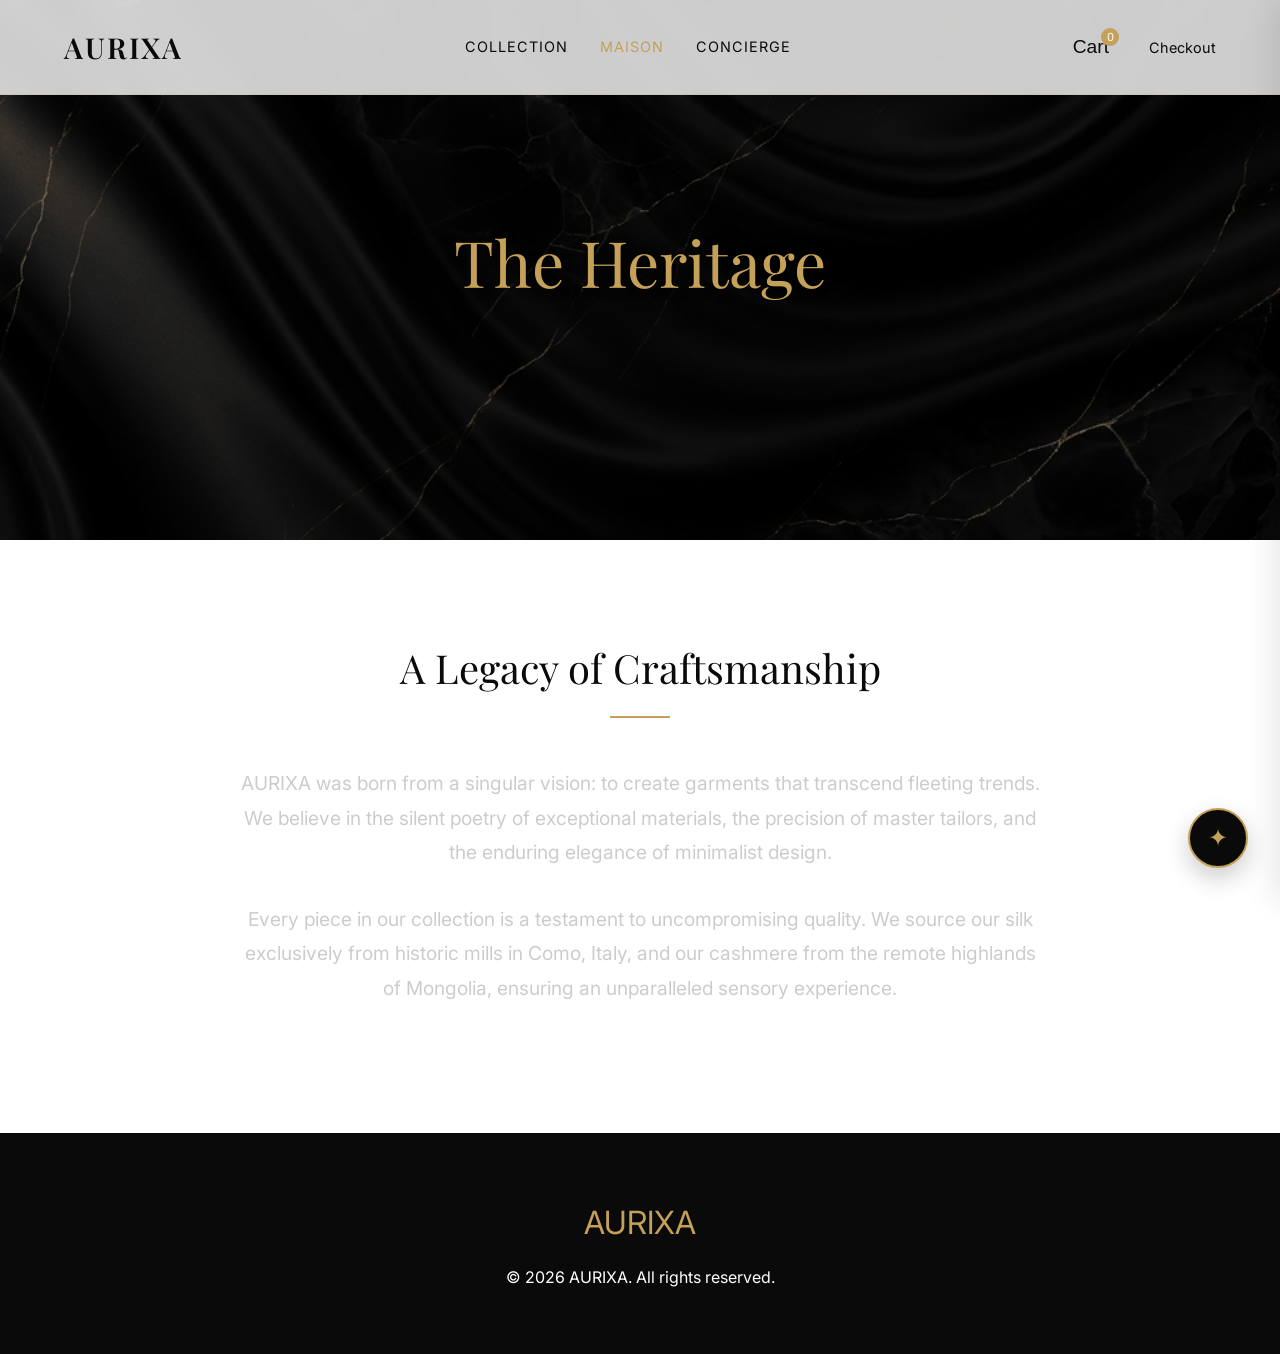
<file: frontend/about.html>
<!DOCTYPE html>
<html lang="en">
<head>
    <meta charset="UTF-8">
    <meta name="viewport" content="width=device-width, initial-scale=1.0">
    <meta name="description" content="About AURIXA - The Heritage">
    <title>AURIXA | Maison</title>
    <link rel="stylesheet" href="css/style.css">
    <style>
        .about-hero {
            height: 60vh;
        }
        .about-content {
            max-width: 800px;
            margin: 0 auto;
            text-align: center;
        }
        .about-content p {
            font-size: 1.2rem;
            margin-bottom: 2rem;
            color: #ccc;
            line-height: 1.8;
        }
    </style>
</head>
<body>
    <header>
        <div class="logo">AURIXA</div>
        <nav>
            <ul>
                <li><a href="index.html">Collection</a></li>
                <li><a href="about.html" style="color: var(--champagne-gold);">Maison</a></li>
                <li><a href="contact.html">Concierge</a></li>
            </ul>
        </nav>
        <div class="header-icons">
            <button class="cart-icon-btn">
                Cart <span class="cart-count">0</span>
            </button>
            <a href="checkout.html" style="font-size: 0.9rem; margin-left: 1rem;">Checkout</a>
        </div>
    </header>

    <main>
        <section class="hero about-hero fade-in">
            <div class="hero-content">
                <h1 style="color: var(--champagne-gold);">The Heritage</h1>
            </div>
        </section>

        <section class="fade-in">
            <div class="about-content">
                <h2 class="section-title">A Legacy of Craftsmanship</h2>
                <p>
                    AURIXA was born from a singular vision: to create garments that transcend fleeting trends. 
                    We believe in the silent poetry of exceptional materials, the precision of master tailors, 
                    and the enduring elegance of minimalist design.
                </p>
                <p>
                    Every piece in our collection is a testament to uncompromising quality. We source our 
                    silk exclusively from historic mills in Como, Italy, and our cashmere from the remote 
                    highlands of Mongolia, ensuring an unparalleled sensory experience.
                </p>
            </div>
        </section>
    </main>

    <!-- Global Cart Drawer -->
    <div id="cart-overlay" class="cart-overlay"></div>
    <div id="cart-drawer" class="cart-drawer">
        <div class="cart-header">
            <h3>Your Selection</h3>
            <button class="close-cart-btn">&times;</button>
        </div>
        <div id="cart-items-container" class="cart-items">
            <!-- Items injected by JS -->
        </div>
        <div class="cart-footer">
            <div class="cart-total">
                <span>Total</span>
                <span id="cart-total-price">$0.00</span>
            </div>
            <a href="checkout.html" class="btn btn-gold" style="width: 100%; text-align: center;">Proceed to Checkout</a>
        </div>
    </div>

    <!-- AI Concierge FAB & Window -->
    <div id="chat-fab" class="chat-fab">✦</div>
    <div id="chat-window" class="chat-window">
        <div class="chat-header">
            <div>AI Concierge</div>
            <button id="chat-close" class="chat-close">&times;</button>
        </div>
        <div id="chat-messages" class="chat-messages">
            <div class="message bot">Welcome to AURIXA. How may I assist you with your wardrobe selections today?</div>
        </div>
        <div class="chat-input-area">
            <input type="text" id="chat-input" placeholder="Ask about materials, shipping...">
            <button id="chat-send">Send</button>
        </div>
    </div>

    <footer>
        <div class="footer-logo">AURIXA</div>
        <p>&copy; 2026 AURIXA. All rights reserved.</p>
    </footer>

    <script src="js/script.js"></script>
</body>
</html>
</file>
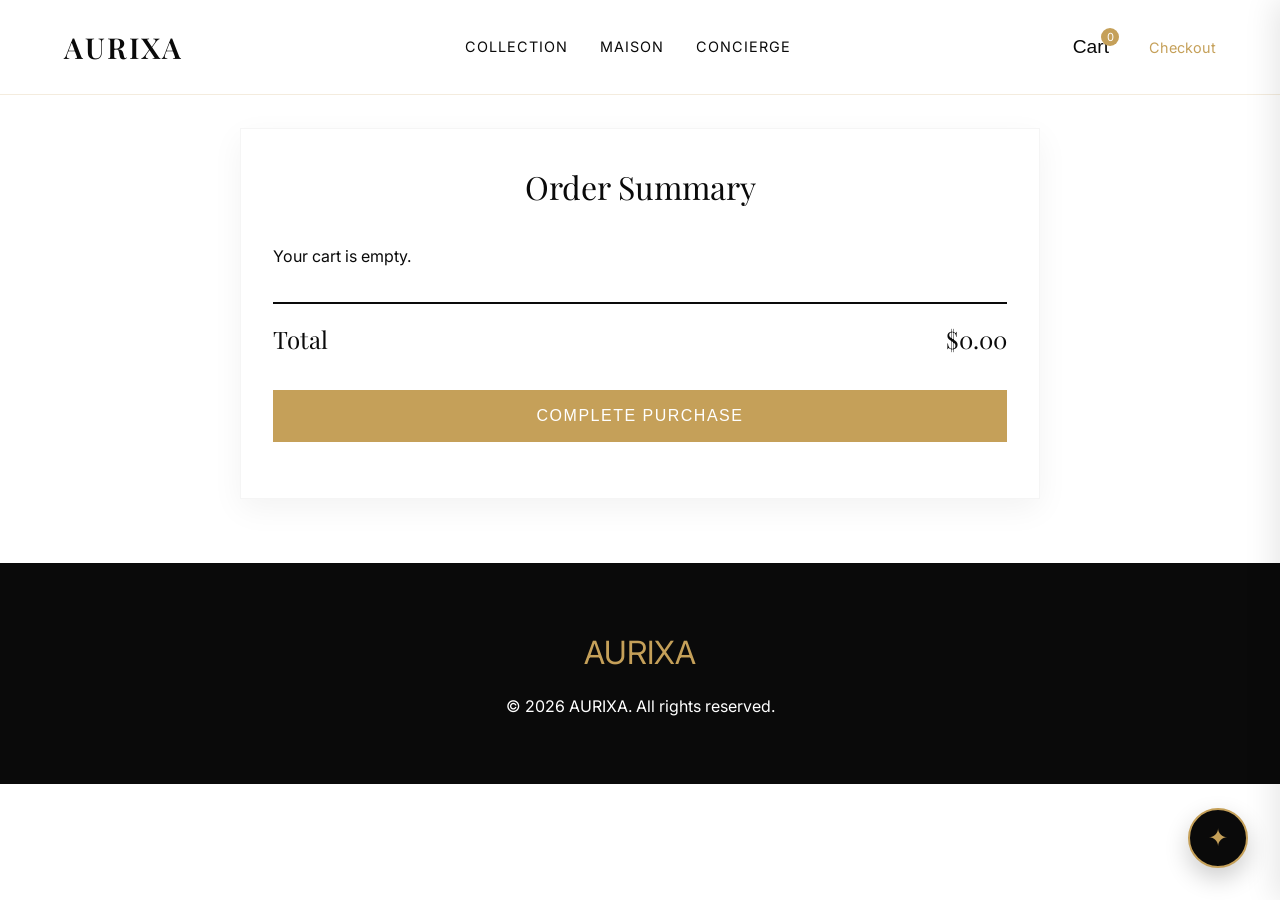
<file: frontend/checkout.html>
<!DOCTYPE html>
<html lang="en">
<head>
    <meta charset="UTF-8">
    <meta name="viewport" content="width=device-width, initial-scale=1.0">
    <meta name="description" content="Checkout - AURIXA">
    <title>AURIXA | Checkout</title>
    <link rel="stylesheet" href="css/style.css">
    <style>
        .checkout-container {
            max-width: 800px;
            margin: 8rem auto 4rem;
            padding: 2rem;
            background-color: var(--pure-white);
            border: 1px solid var(--light-gray);
            box-shadow: 0 10px 30px rgba(0,0,0,0.05);
        }
        .checkout-header {
            font-family: var(--font-heading);
            font-size: 2rem;
            margin-bottom: 2rem;
            text-align: center;
        }
        .checkout-summary {
            margin-bottom: 2rem;
        }
    </style>
</head>
<body>
    <header>
        <div class="logo">AURIXA</div>
        <nav>
            <ul>
                <li><a href="index.html">Collection</a></li>
                <li><a href="about.html">Maison</a></li>
                <li><a href="contact.html">Concierge</a></li>
            </ul>
        </nav>
        <div class="header-icons">
            <button class="cart-icon-btn">
                Cart <span class="cart-count">0</span>
            </button>
            <a href="checkout.html" style="color: var(--champagne-gold); font-size: 0.9rem; margin-left: 1rem;">Checkout</a>
        </div>
    </header>

    <main>
        <div class="checkout-container fade-in">
            <h1 class="checkout-header">Order Summary</h1>
            
            <div class="checkout-summary" id="checkout-items">
                <!-- Checkout items populated via JS -->
            </div>
            
            <div style="display: flex; justify-content: space-between; font-size: 1.5rem; font-family: var(--font-heading); margin-bottom: 2rem; border-top: 2px solid var(--obsidian); padding-top: 1rem;">
                <span>Total</span>
                <span id="checkout-total">$0.00</span>
            </div>
            
            <button id="pay-btn" class="btn btn-gold" style="width: 100%; font-size: 1rem;" onclick="processPayment()">Complete Purchase</button>
            <div id="payment-status" style="margin-top: 1.5rem; text-align: center; font-weight: 500;"></div>
        </div>
    </main>

    <!-- Global Cart Drawer -->
    <div id="cart-overlay" class="cart-overlay"></div>
    <div id="cart-drawer" class="cart-drawer">
        <div class="cart-header">
            <h3>Your Selection</h3>
            <button class="close-cart-btn">&times;</button>
        </div>
        <div id="cart-items-container" class="cart-items">
            <!-- Items injected by JS -->
        </div>
        <div class="cart-footer">
            <div class="cart-total">
                <span>Total</span>
                <span id="cart-total-price">$0.00</span>
            </div>
            <a href="checkout.html" class="btn btn-gold" style="width: 100%; text-align: center;">Proceed to Checkout</a>
        </div>
    </div>

    <!-- AI Concierge FAB & Window -->
    <div id="chat-fab" class="chat-fab">✦</div>
    <div id="chat-window" class="chat-window">
        <div class="chat-header">
            <div>AI Concierge</div>
            <button id="chat-close" class="chat-close">&times;</button>
        </div>
        <div id="chat-messages" class="chat-messages">
            <div class="message bot">Welcome to AURIXA. How may I assist you with your wardrobe selections today?</div>
        </div>
        <div class="chat-input-area">
            <input type="text" id="chat-input" placeholder="Ask about materials, shipping...">
            <button id="chat-send">Send</button>
        </div>
    </div>

    <footer>
        <div class="footer-logo">AURIXA</div>
        <p>&copy; 2026 AURIXA. All rights reserved.</p>
    </footer>

    <script src="js/script.js"></script>
</body>
</html>
</file>
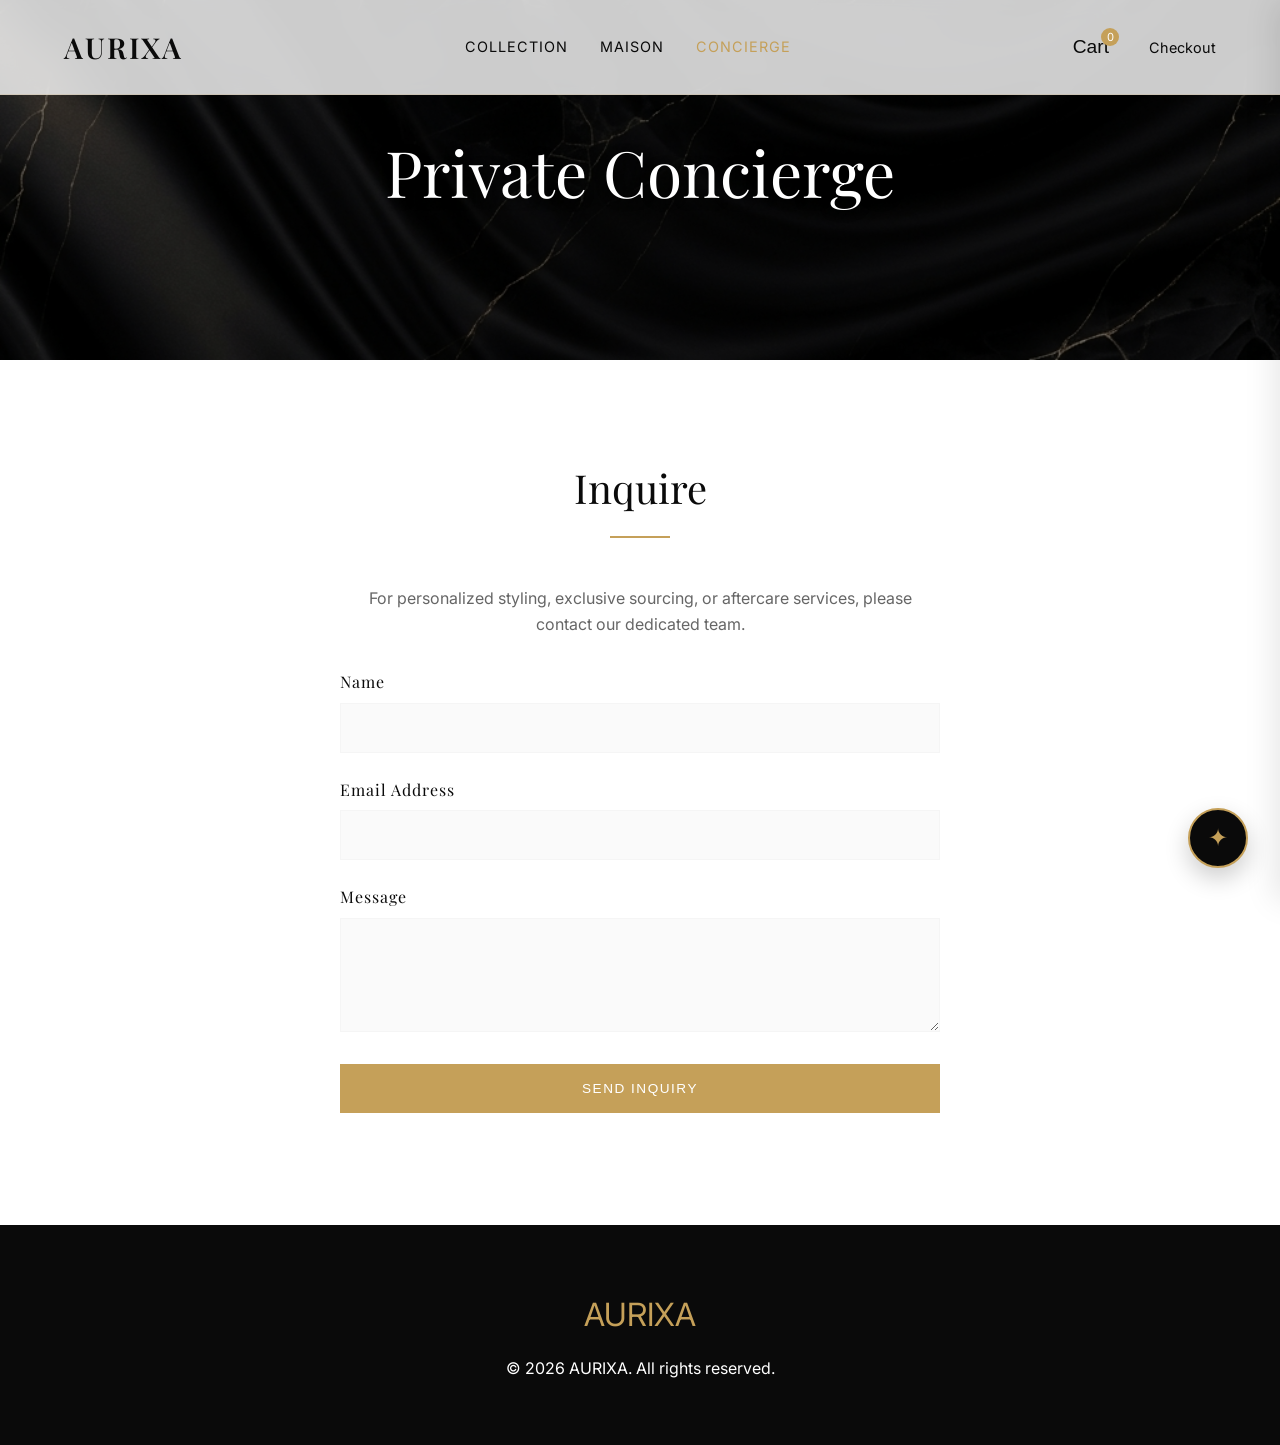
<file: frontend/contact.html>
<!DOCTYPE html>
<html lang="en">
<head>
    <meta charset="UTF-8">
    <meta name="viewport" content="width=device-width, initial-scale=1.0">
    <meta name="description" content="Contact AURIXA Concierge">
    <title>AURIXA | Concierge</title>
    <link rel="stylesheet" href="css/style.css">
    <style>
        .contact-hero {
            height: 40vh;
        }
    </style>
</head>
<body>
    <header>
        <div class="logo">AURIXA</div>
        <nav>
            <ul>
                <li><a href="index.html">Collection</a></li>
                <li><a href="about.html">Maison</a></li>
                <li><a href="contact.html" style="color: var(--champagne-gold);">Concierge</a></li>
            </ul>
        </nav>
        <div class="header-icons">
            <button class="cart-icon-btn">
                Cart <span class="cart-count">0</span>
            </button>
            <a href="checkout.html" style="font-size: 0.9rem; margin-left: 1rem;">Checkout</a>
        </div>
    </header>

    <main>
        <section class="hero contact-hero fade-in">
            <div class="hero-content">
                <h1>Private Concierge</h1>
            </div>
        </section>

        <section class="fade-in">
            <div class="contact-form">
                <h2 class="section-title">Inquire</h2>
                <p style="text-align: center; margin-bottom: 2rem; color: #666;">
                    For personalized styling, exclusive sourcing, or aftercare services, please contact our dedicated team.
                </p>
                <form id="contact-form">
                    <div class="form-group">
                        <label for="name">Name</label>
                        <input type="text" id="name" required>
                    </div>
                    <div class="form-group">
                        <label for="email">Email Address</label>
                        <input type="email" id="email" required>
                    </div>
                    <div class="form-group">
                        <label for="message">Message</label>
                        <textarea id="message" rows="5" required></textarea>
                    </div>
                    <button type="submit" class="btn btn-gold" style="width: 100%;">Send Inquiry</button>
                    <div id="form-status" style="margin-top: 1rem; text-align: center; font-weight: 500;"></div>
                </form>
            </div>
        </section>
    </main>

    <!-- Global Cart Drawer -->
    <div id="cart-overlay" class="cart-overlay"></div>
    <div id="cart-drawer" class="cart-drawer">
        <div class="cart-header">
            <h3>Your Selection</h3>
            <button class="close-cart-btn">&times;</button>
        </div>
        <div id="cart-items-container" class="cart-items">
            <!-- Items injected by JS -->
        </div>
        <div class="cart-footer">
            <div class="cart-total">
                <span>Total</span>
                <span id="cart-total-price">$0.00</span>
            </div>
            <a href="checkout.html" class="btn btn-gold" style="width: 100%; text-align: center;">Proceed to Checkout</a>
        </div>
    </div>

    <!-- AI Concierge FAB & Window -->
    <div id="chat-fab" class="chat-fab">✦</div>
    <div id="chat-window" class="chat-window">
        <div class="chat-header">
            <div>AI Concierge</div>
            <button id="chat-close" class="chat-close">&times;</button>
        </div>
        <div id="chat-messages" class="chat-messages">
            <div class="message bot">Welcome to AURIXA. How may I assist you with your wardrobe selections today?</div>
        </div>
        <div class="chat-input-area">
            <input type="text" id="chat-input" placeholder="Ask about materials, shipping...">
            <button id="chat-send">Send</button>
        </div>
    </div>

    <footer>
        <div class="footer-logo">AURIXA</div>
        <p>&copy; 2026 AURIXA. All rights reserved.</p>
    </footer>

    <script src="js/script.js"></script>
</body>
</html>
</file>
<file: frontend/css/style.css>
@import url('https://fonts.googleapis.com/css2?family=Inter:wght@300;400;500;600&family=Playfair+Display:ital,wght@0,400;0,600;1,400&display=swap');

:root {
    --obsidian: #0A0A0A;
    --champagne-gold: #C5A059;
    --pure-white: #FFFFFF;
    --light-gray: #F5F5F5;
    --dark-gray: #1A1A1A;
    --font-heading: 'Playfair Display', serif;
    --font-body: 'Inter', sans-serif;
    --transition-slow: 0.5s cubic-bezier(0.4, 0, 0.2, 1);
    --transition-fast: 0.3s ease;
}

* {
    margin: 0;
    padding: 0;
    box-sizing: border-box;
}

body {
    font-family: var(--font-body);
    background-color: var(--pure-white);
    color: var(--obsidian);
    line-height: 1.6;
    overflow-x: hidden;
}

h1, h2, h3, h4, h5, h6 {
    font-family: var(--font-heading);
    font-weight: 400;
}

a {
    text-decoration: none;
    color: inherit;
    transition: color var(--transition-fast);
}

a:hover {
    color: var(--champagne-gold);
}

/* Header & Glassmorphism */
header {
    position: fixed;
    top: 0;
    left: 0;
    width: 100%;
    z-index: 100;
    padding: 1.5rem 5%;
    display: flex;
    justify-content: space-between;
    align-items: center;
    background: rgba(255, 255, 255, 0.8);
    backdrop-filter: blur(12px);
    -webkit-backdrop-filter: blur(12px);
    border-bottom: 1px solid rgba(197, 160, 89, 0.2);
    transition: all var(--transition-fast);
}

.logo {
    font-family: var(--font-heading);
    font-size: 1.8rem;
    font-weight: 600;
    letter-spacing: 2px;
}

nav ul {
    list-style: none;
    display: flex;
    gap: 2rem;
}

nav a {
    font-size: 0.9rem;
    text-transform: uppercase;
    letter-spacing: 1px;
}

.header-icons {
    display: flex;
    gap: 1.5rem;
    align-items: center;
}

.cart-icon-btn {
    background: none;
    border: none;
    cursor: pointer;
    position: relative;
    font-size: 1.2rem;
    color: var(--obsidian);
}

.cart-count {
    position: absolute;
    top: -8px;
    right: -10px;
    background-color: var(--champagne-gold);
    color: var(--pure-white);
    font-size: 0.7rem;
    width: 18px;
    height: 18px;
    border-radius: 50%;
    display: flex;
    align-items: center;
    justify-content: center;
    font-family: var(--font-body);
}

/* Hero Section */
.hero {
    height: 100vh;
    display: flex;
    align-items: center;
    justify-content: center;
    text-align: center;
    background: url('../images/luxury_bg.png') center/cover no-repeat;
    position: relative;
    color: var(--pure-white);
}

.hero::before {
    content: '';
    position: absolute;
    top: 0;
    left: 0;
    width: 100%;
    height: 100%;
    background: rgba(0, 0, 0, 0.5); /* Overlay to make text readable */
    z-index: 1;
}

.hero-content {
    max-width: 800px;
    z-index: 2;
    position: relative;
}

.hero h1 {
    font-size: 4rem;
    margin-bottom: 1rem;
    text-shadow: 0 2px 10px rgba(0,0,0,0.5);
}

.hero p {
    font-size: 1.1rem;
    margin-bottom: 2rem;
    color: #e0e0e0;
    text-shadow: 0 1px 5px rgba(0,0,0,0.5);
}

.btn {
    display: inline-block;
    padding: 1rem 2.5rem;
    background-color: var(--obsidian);
    color: var(--pure-white);
    text-transform: uppercase;
    letter-spacing: 1.5px;
    font-size: 0.85rem;
    border: 1px solid var(--obsidian);
    cursor: pointer;
    transition: all var(--transition-fast);
}

.btn:hover {
    background-color: transparent;
    color: var(--obsidian);
}

.btn-gold {
    background-color: var(--champagne-gold);
    border-color: var(--champagne-gold);
}

.btn-gold:hover {
    background-color: transparent;
    color: var(--champagne-gold);
}

/* Section Common */
section {
    padding: 6rem 5%;
}

.section-title {
    text-align: center;
    font-size: 2.5rem;
    margin-bottom: 3rem;
    position: relative;
}

.section-title::after {
    content: '';
    display: block;
    width: 60px;
    height: 2px;
    background-color: var(--champagne-gold);
    margin: 1rem auto 0;
}

/* Products Grid */
.products-grid {
    display: grid;
    grid-template-columns: repeat(auto-fill, minmax(300px, 1fr));
    gap: 3rem;
}

.product-card {
    group: product;
    text-align: center;
}

.product-image {
    width: 100%;
    height: 450px;
    object-fit: cover;
    margin-bottom: 1.5rem;
    background-color: var(--light-gray);
    transition: transform var(--transition-slow);
}

.product-card:hover .product-image {
    transform: scale(1.03);
}

.product-title {
    font-size: 1.2rem;
    margin-bottom: 0.5rem;
}

.product-price {
    font-family: var(--font-body);
    color: #666;
    margin-bottom: 1rem;
}

/* Slide-out Cart Drawer */
.cart-drawer {
    position: fixed;
    top: 0;
    right: -450px;
    width: 100%;
    max-width: 450px;
    height: 100vh;
    background-color: var(--pure-white);
    z-index: 1000;
    box-shadow: -5px 0 30px rgba(0,0,0,0.1);
    transition: right var(--transition-slow);
    display: flex;
    flex-direction: column;
}

.cart-drawer.open {
    right: 0;
}

.cart-overlay {
    position: fixed;
    top: 0;
    left: 0;
    width: 100%;
    height: 100vh;
    background-color: rgba(0,0,0,0.4);
    z-index: 999;
    opacity: 0;
    visibility: hidden;
    transition: all var(--transition-fast);
}

.cart-overlay.show {
    opacity: 1;
    visibility: visible;
}

.cart-header {
    padding: 2rem;
    display: flex;
    justify-content: space-between;
    align-items: center;
    border-bottom: 1px solid var(--light-gray);
}

.close-cart-btn {
    background: none;
    border: none;
    font-size: 1.5rem;
    cursor: pointer;
}

.cart-items {
    flex: 1;
    overflow-y: auto;
    padding: 2rem;
}

.cart-item {
    display: flex;
    gap: 1rem;
    margin-bottom: 1.5rem;
}

.cart-item-info {
    flex: 1;
}

.cart-item-title {
    font-family: var(--font-heading);
    font-size: 1rem;
    margin-bottom: 0.5rem;
}

.cart-item-price {
    color: var(--champagne-gold);
    font-size: 0.9rem;
}

.cart-footer {
    padding: 2rem;
    border-top: 1px solid var(--light-gray);
    background-color: #FAFAFA;
}

.cart-total {
    display: flex;
    justify-content: space-between;
    font-family: var(--font-heading);
    font-size: 1.2rem;
    margin-bottom: 1.5rem;
}

/* Chat FAB & Window */
.chat-fab {
    position: fixed;
    bottom: 2rem;
    right: 2rem;
    width: 60px;
    height: 60px;
    background-color: var(--obsidian);
    border: 2px solid var(--champagne-gold);
    border-radius: 50%;
    display: flex;
    align-items: center;
    justify-content: center;
    color: var(--champagne-gold);
    font-size: 1.5rem;
    cursor: pointer;
    z-index: 900;
    box-shadow: 0 10px 25px rgba(0,0,0,0.2);
    transition: transform var(--transition-fast);
}

.chat-fab:hover {
    transform: scale(1.1);
}

.chat-window {
    position: fixed;
    bottom: 6rem;
    right: 2rem;
    width: 350px;
    height: 500px;
    background-color: var(--pure-white);
    border: 1px solid var(--champagne-gold);
    border-radius: 12px;
    box-shadow: 0 15px 35px rgba(0,0,0,0.15);
    z-index: 900;
    display: flex;
    flex-direction: column;
    overflow: hidden;
    opacity: 0;
    visibility: hidden;
    transform: translateY(20px);
    transition: all var(--transition-fast);
}

.chat-window.open {
    opacity: 1;
    visibility: visible;
    transform: translateY(0);
}

.chat-header {
    background-color: var(--obsidian);
    color: var(--champagne-gold);
    padding: 1rem;
    display: flex;
    justify-content: space-between;
    align-items: center;
    font-family: var(--font-heading);
}

.chat-close {
    background: none;
    border: none;
    color: var(--champagne-gold);
    cursor: pointer;
    font-size: 1.2rem;
}

.chat-messages {
    flex: 1;
    padding: 1rem;
    overflow-y: auto;
    display: flex;
    flex-direction: column;
    gap: 1rem;
    background-color: #FAFAFA;
}

.message {
    max-width: 80%;
    padding: 0.8rem 1rem;
    border-radius: 8px;
    font-size: 0.9rem;
}

.message.bot {
    background-color: var(--pure-white);
    border: 1px solid rgba(197, 160, 89, 0.3);
    align-self: flex-start;
}

.message.user {
    background-color: var(--obsidian);
    color: var(--pure-white);
    align-self: flex-end;
}

.chat-input-area {
    padding: 1rem;
    background-color: var(--pure-white);
    border-top: 1px solid rgba(197, 160, 89, 0.2);
    display: flex;
    gap: 0.5rem;
}

.chat-input-area input {
    flex: 1;
    padding: 0.8rem;
    border: 1px solid var(--light-gray);
    border-radius: 4px;
    outline: none;
    font-family: var(--font-body);
}

.chat-input-area input:focus {
    border-color: var(--champagne-gold);
}

.chat-input-area button {
    background-color: var(--champagne-gold);
    color: var(--pure-white);
    border: none;
    padding: 0 1rem;
    border-radius: 4px;
    cursor: pointer;
}

/* Scroll Animations (Fade-in) */
.fade-in {
    opacity: 0;
    transform: translateY(30px);
    transition: opacity var(--transition-slow), transform var(--transition-slow);
}

.fade-in.visible {
    opacity: 1;
    transform: translateY(0);
}

/* Forms */
.contact-form {
    max-width: 600px;
    margin: 0 auto;
}

.form-group {
    margin-bottom: 1.5rem;
}

.form-group label {
    display: block;
    margin-bottom: 0.5rem;
    font-family: var(--font-heading);
    letter-spacing: 1px;
}

.form-group input, .form-group textarea {
    width: 100%;
    padding: 1rem;
    border: 1px solid var(--light-gray);
    background-color: #FAFAFA;
    font-family: var(--font-body);
    outline: none;
    transition: border-color var(--transition-fast);
}

.form-group input:focus, .form-group textarea:focus {
    border-color: var(--champagne-gold);
}

/* Footer */
footer {
    background-color: var(--obsidian);
    color: var(--pure-white);
    text-align: center;
    padding: 4rem 5%;
}

.footer-logo {
    color: var(--champagne-gold);
    font-size: 2rem;
    margin-bottom: 1rem;
}
</file>
